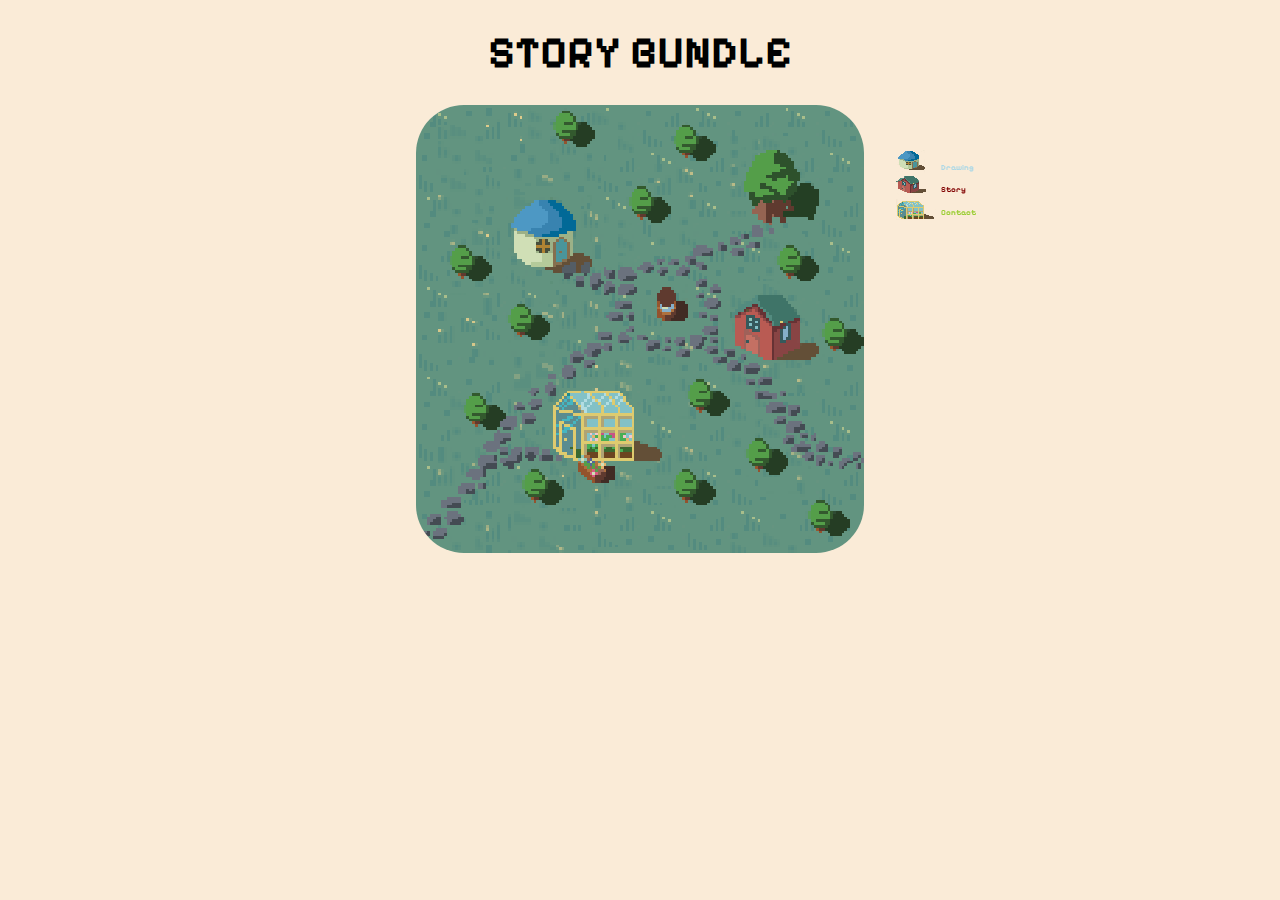
<file: index.html>
<!DOCTYPE html>
<html lang="en">
    <head>
        <title>StoryBundle</title>
        <meta charset="UTF-8">
        <meta name="viewport" content="width=device-width, initial-scale=1.0">
        <link rel="stylesheet" href="style/style.css">
    </head>
    <body>
        <div class="title">
            <a href="index.html"><h1>STORY BUNDLE</h1></a>
        </div>

        <div class="maincontainer">
            <canvas id="pixelBackground" style="float: left;"></canvas> 
            <!--the canvas is floated to the left so the legend can be placed to the right of the canvas-->
        </div>

        <div class="legendContainer">
            <canvas id="legend"></canvas>
            <div>
                <h5 style="color: lightblue;">Drawing</h5>
                <h5 style="color: maroon;">Story</h5>
                <h5 style="color: yellowgreen;">Contact</h5>
            </div>
        </div>
    
        <img id="floor1" src="sources/Image/floortile1.PNG" style="display: none;">
        <img id="floor2" src="sources/Image/floortile2.PNG" style="display: none;">
        <img id="floor3" src="sources/Image/floortile3.PNG" style="display: none;">
        <img id="floor4" src="sources/Image/floortile4.PNG" style="display: none;">
        <img id="props" src="sources/Image/props.PNG" style="display: none;">
        <img id="tree" src="sources/Image/tree.PNG" style="display: none;">
        <img id="road" src="sources/Image/road.PNG" style="display: none;">
        
        <script src="style/draw.js"></script>
        <script src="style/house.js"></script>

    </body>
</html>
</file>
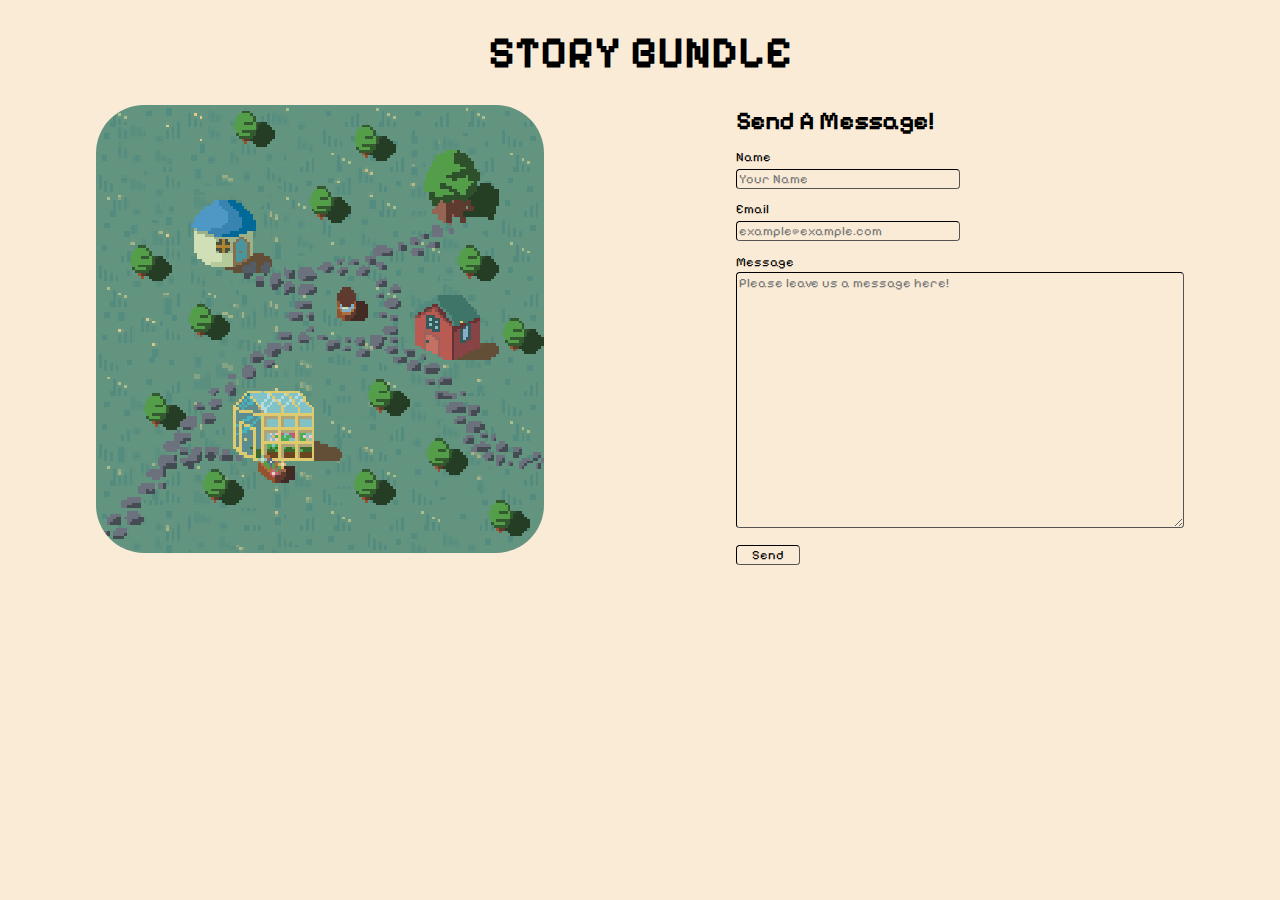
<file: ask_us.html>
<!DOCTYPE html>
<html lang="en">
    <head>
        <title>StoryBundle</title>
        <meta charset="UTF-8">
        <meta name="viewport" content="width=device-width, initial-scale=1.0">
        <link rel="stylesheet" href="style/style.css">
    </head>
    <body>
        <div class="title">
            <a href="index.html"><h1>STORY BUNDLE</h1></a>
        </div>

        <div class="canvas-extra-container">
            <div class="canvas-container">
                <canvas id="pixelBackground"></canvas>
            </div>
        
            <div class="extra-container">
                <form action="https://formspree.io/f/xyzdoggj" method="POST">
                    <h2>Send A Message!</h2>
                    
                    <div>
                        <label>Name</label>
                        <input type="text" name="name" placeholder="Your Name" required>
                    </div>
                    <div>
                        <label>Email</label>
                        <input type="email" name="email" placeholder="example@example.com" required>
                    </div>
                    <div>
                        <label>Message</label>
                        <textarea name="message" placeholder="Please leave us a message here!" required></textarea>
                    </div>  
                    
                    <div style="position:absolute; left:-9999px; top:auto; width:1px; height:1px; overflow:hidden;">
                        <label>Leave blank if you are human</label>
                        <input type="text" name="website_field_123" autocomplete="off" tabindex="-1">
                    </div>
                
                    <button type="submit">Send</button>
                </form> 
            </div>
        </div>
        

        

        <script src="style/draw.js"></script>
        <script src="style/house.js"></script>

        <img id="floor1" src="sources/Image/floortile1.PNG" style="display: none;">
        <img id="floor2" src="sources/Image/floortile2.PNG" style="display: none;">
        <img id="floor3" src="sources/Image/floortile3.PNG" style="display: none;">
        <img id="floor4" src="sources/Image/floortile4.PNG" style="display: none;">
        <img id="props" src="sources/Image/props.PNG" style="display: none;">
        <img id="tree" src="sources/Image/tree.PNG" style="display: none;">
        <img id="road" src="sources/Image/road.PNG" style="display: none;">
    </body>
</html>
</file>
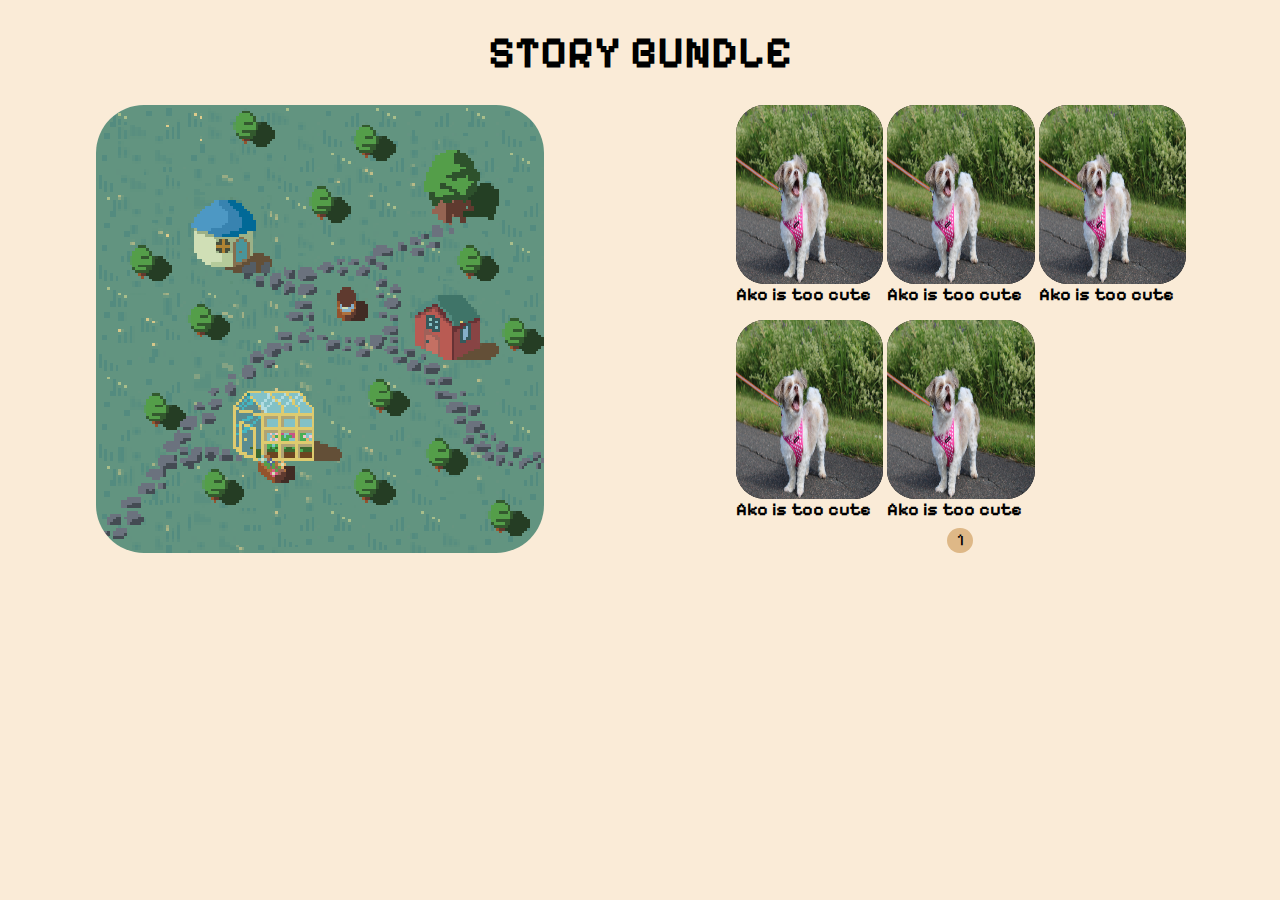
<file: gallery.html>
<!DOCTYPE html>
<html lang="en">
    <head>
        <title>StoryBundle</title>
        <meta charset="UTF-8">
        <meta name="viewport" content="width=device-width, initial-scale=1.0">
        <link rel="stylesheet" href="style/style.css">
    </head>
    <body>
        <div class="title">
            <a href="index.html"><h1>STORY BUNDLE</h1></a>
        </div>

        <div class="canvas-extra-container">
            <div class="canvas-container">
                <canvas id="pixelBackground"></canvas>
            </div>
        
            <div class="extra-container" style="position: relative;">
                <div class="post-container">
                    <ul class="posts">
                        <a href="posts/gallery/Cute Ako.JPG">
                            <li class="post">
                                <div class="thumbnail"><img src="posts/gallery/Cute Ako.JPG"></div>
                                <h1 class="post-title">Ako is too cute</h2>
                            </li>
                        </a>
                        
                        <a href="posts/gallery/Cute Ako.JPG">
                            <li class="post">
                                <div class="thumbnail"><img src="posts/gallery/Cute Ako.JPG"></div>
                                <h1 class="post-title">Ako is too cute</h2>
                            </li>
                        </a>

                        <a href="posts/gallery/Cute Ako.JPG">
                            <li class="post">
                                <div class="thumbnail"><img src="posts/gallery/Cute Ako.JPG"></div>
                                <h1 class="post-title">Ako is too cute</h2>
                            </li>
                        </a>

                        <a href="posts/gallery/Cute Ako.JPG">
                            <li class="post">
                                <div class="thumbnail"><img src="posts/gallery/Cute Ako.JPG"></div>
                                <h1 class="post-title">Ako is too cute</h2>
                            </li>
                        </a>

                        <a href="posts/gallery/Cute Ako.JPG">
                            <li class="post">
                                <div class="thumbnail"><img src="posts/gallery/Cute Ako.JPG"></div>
                                <h1 class="post-title">Ako is too cute</h2>
                            </li>
                        </a>

                        
                    </ul>
                </div>

                <nav class="pagination">
                    <ul>
                        <li class="icon">&lt;</li>
                        <li class="page">1</li>
                        <li class="page">2</li>
                        <li class="page">3</li>
                        <li class="page">4</li>
                        <li class="page">5</li>
                        <li class="page">6</li>
                        <li class="page">7</li>
                        <li class="page">8</li>
                        <li class="icon">&gt;</li>
                    </ul>
                </nav>
            </div>
        </div>
        
        <script src="style/pagination.js"></script>
        <script src="style/draw.js"></script>
        <script src="style/house.js"></script>

        <img id="floor1" src="sources/Image/floortile1.PNG" style="display: none;">
        <img id="floor2" src="sources/Image/floortile2.PNG" style="display: none;">
        <img id="floor3" src="sources/Image/floortile3.PNG" style="display: none;">
        <img id="floor4" src="sources/Image/floortile4.PNG" style="display: none;">
        <img id="props" src="sources/Image/props.PNG" style="display: none;">
        <img id="tree" src="sources/Image/tree.PNG" style="display: none;">
        <img id="road" src="sources/Image/road.PNG" style="display: none;">

    </body>
</html>
</file>
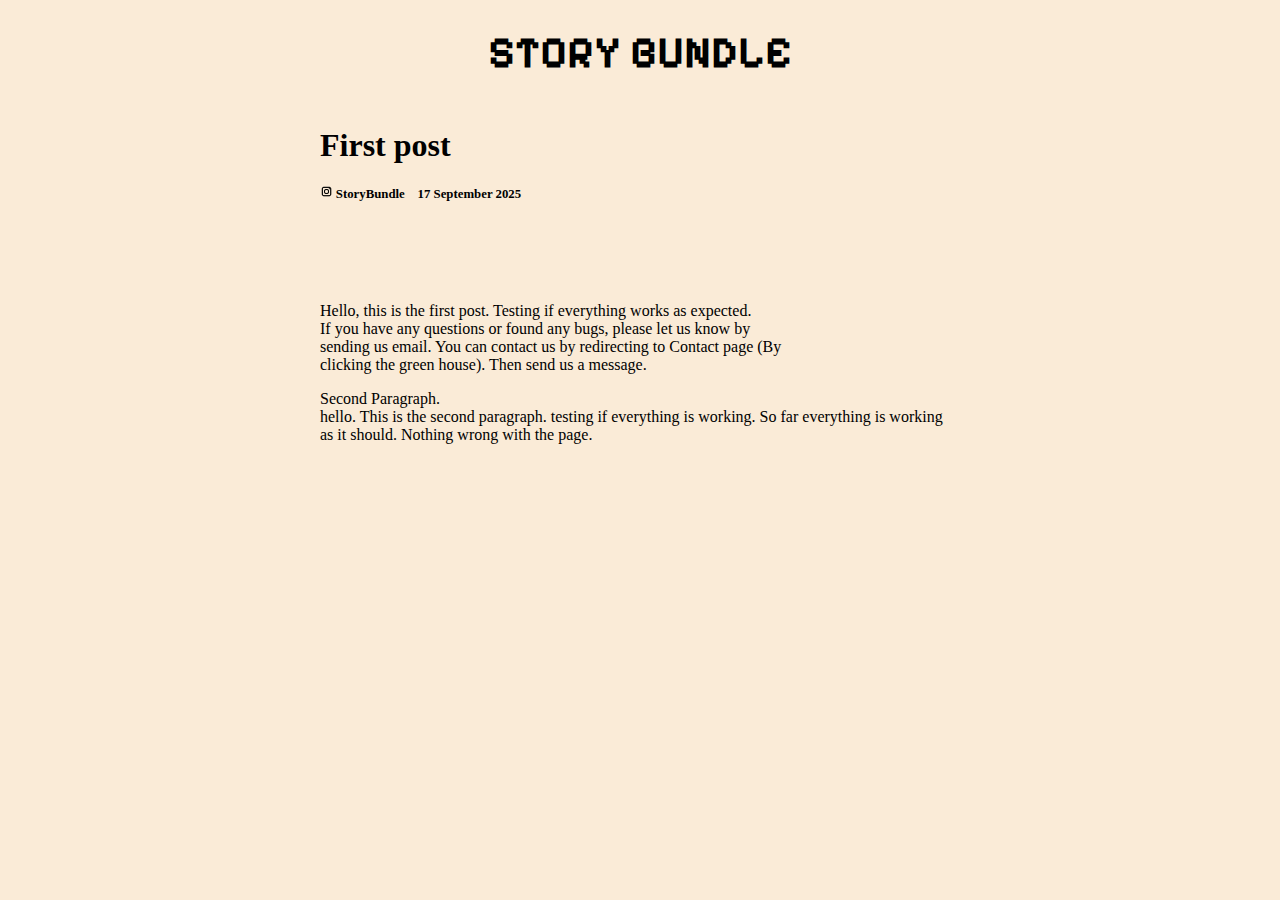
<file: posts/story/First Post.html>
<!DOCTYPE html>
<html lang="en">
    <head>
        <title>StoryBundle</title>
        <meta charset="UTF-8">
        <meta name="viewport" content="width=device-width, initial-scale=1.0">
        <link rel="stylesheet" href="/style/style.css">
    </head>
    <body>
        <div class="title">
            <a href="/index.html"><h1>STORY BUNDLE</h1></a>
        </div>

        <div class="parent-container">
            <div class="story-gallery-container">
                <h1 class="story-gallery-title">
                    First post
                </h1>

                <h1 class="author-date">
                    <a href="https://www.instagram.com/meowpawprint/">
                        <img src="/sources/Image/icons8-instagram-24.png">
                    </a>
                    StoryBundle&emsp;17 September 2025
                </h1>
                
                <br>
                <br>
                <br>
                <br>

                <div class="paragraph-container">
                    <p class="paragraph"> 
                        Hello, this is the first post. Testing if everything works as expected. If you 
                        have any questions or found any bugs, please let us know by sending us email.
                        You can contact us by redirecting to Contact page (By clicking the green house).
                        Then send us a message.
                    </p>
                    <p class="paragraph">
                        Second Paragraph.<br>
                        hello. This is the second paragraph. testing if everything is working.
                        So far everything is working as it should. Nothing wrong with the page. 
                    </p>
                </div>    
            </div> 
        </div>

        <script>
        function setMaxLength(paragraph, maxlength) {
            const text = paragraph.innerText.trim();
            let result = "";
            let i = 0;

            while (i < text.length) {
                let brIndex = brPlacement(text, i, maxlength);

                result += text.substring(i, brIndex) + "<br>";
                i = brIndex;

                // skip spaces after the break
                while (text[i] === " ") {
                    i++;
                }
            }

            paragraph.innerHTML = result;
        }

        function brPlacement(text, start, maxlength) {
            let end = Math.min(start + maxlength, text.length);
            let brIndex = end;

            // If not at end of text and not breaking on a space
            if (end < text.length && text[end] !== " ") {
                // look backward for last space
                let lastSpace = text.lastIndexOf(" ", end);
                if (lastSpace > start) {
                    brIndex = lastSpace;
                } else {
                    // no space before, look forward for next space
                    let nextSpace = text.indexOf(" ", end);
                    if (nextSpace !== -1) {
                        brIndex = nextSpace;
                    }
                }
            }

            return brIndex;
        }

        setMaxLength(document.querySelector('.paragraph'), 72);
        </script>
    </body>
</html>
</file>
<file: style/style.css>
/*Default setting for every pages*/
* {
  box-sizing: border-box;
  background-color: antiquewhite;
  font-family: 'PixelFont';
}

/*Import font style*/
@font-face {
  font-family: 'PixelFont';
  src: url('/sources/font/PixelifySans-VariableFont_wght.ttf');
}

/*Default setting for canvas*/
canvas {
  image-rendering: pixelated;
  image-rendering: crisp-edges;
}

body {
  width: 100vw;
  height: 100vh;
  align-items: center;
  margin: 0;
}

h5 {
  font-size: 0.62vw;
}

form {
  height: inherit;
}


#pixelBackground {
  border-radius: 3.75vw; 
}

/*Centering the title & title related css*/
.title {
  display: flex;
  justify-content: center;
  align-items: baseline;
}

.title h1{
  display: inline;
  font-size: 3.5vw;
  padding: 0;
}

/*Styling for the Title(STORYBUNDLE) since the title is a home button*/
.title a {
  text-decoration: none;
  color: black;
  margin: 2vw 0 2vw 0;
}


/*index.html css
To Center the canvas in the center and put the legend in the right of the cenetered canvas*/
.maincontainer {
  max-width: fit-content; /*Width of the div is exactly the same as the size of the canvas so the canvas can be the center of the page*/
  margin: auto;
}

/*index.html small canvas css*/
.legendContainer {
  height: fit-content;
  display: flex;
  padding: 3.5vw 0 0 2.5vw;
}


/*ask_us.html css*/
.canvas-extra-container { /*One is centered in the left, other is centered in the right*/
  display: flex;
  justify-content: space-between;
  align-items: center;
}

.canvas-container { /*Center the canvas to the center of the div*/
  margin: auto;
  height: 35vw;
}

.extra-container { /*Match the width and height same as the canvas, text are aligned to the left*/
  height: 35vw;
  width: 35vw;
  margin: auto;
  display: flex;
  justify-content: center;
}

.extra-container h2 {
  font-size: 2vw;
  margin: 0;
}

.extra-container label{
  display: block;
  margin-top: 1vw;
  margin-bottom: 0.2vw;
  font-size: 1vw;
}

.extra-container input, textarea{
  width: 17.5vw;
  font-size: 1vw;
  border-radius: 0.3vw;
  border-color: black;
  border-style: inset;
  border-width: 1px;
}

.extra-container textarea{
  width: 35vw;
  height: 20vw;
}

.extra-container button {
  font-size: 1vw;
  width: 5vw;
  margin-top: 1vw;
  border-radius: 0.3vw;
  border-style: inset;
  border-width: 1px;
}

.extra-container button:hover {
  scale: 1.1;
  transition-duration: 0.5s;
  cursor: pointer;
}

/*pagination css*/
.pagination {
  position: absolute;
  bottom: 0;
}

.pagination ul {
  margin: 0;
  padding: 0;
  display: flex;
  gap: 0.5vw;
  list-style: none;
}

.page, .icon{
  width: 2vw;
  height: 2vw;
  font-size: 1.3vw;
  border-radius: 50%;
  user-select: none; /*This prevent users from selecting list items(click and drag)*/
  cursor: pointer;
  /*These two center the text inside the border which appears white when mouse is hovering. Wihtout these css the text would stay on the left-bottom of the circle*/
  text-align: center;
  line-height: 2vw;
}

.page:hover, .icon:hover{
  background-color:#9F8C76;
  transition-duration: 1.25s;
}

.page.active {
  background-color: burlywood;
}

/*Gallery and Story css*/
.post-container {
  height: 33vw;
  width: inherit;
  display: grid;
}

.posts, .story-posts {
  font-size: 0.7vw;
  height: 33vw;
  list-style: none;
  display: grid;
  padding: 0;
  margin: 0;
  grid-template-columns: repeat(3, minmax(2vw, 1fr));
  gap: 0.5vw;
}

.posts a, .story-posts a {
  text-decoration: none;
  color: black;
}

.post, .story-post {
  display: none;
}

.post.show, .story-post.show {
  display: block;
}

.post:hover, .story-post:hover {
  scale: 1.04;
  transition-duration: 1s;
}

.thumbnail {
  background-color: black;
  height: 14vw;
  width: 11.5vw;
  border-radius: 2.25vw;
}

.post-title {
  margin: 0;
}

/*gallery and story posts css*/
.parent-container {
  display: flex;
  justify-content: center;
}
.story-gallery-container {
  max-width: 50vw;
}

.story-gallery-title {
  font-size: 2.5vw;
  font-family: cursive;
}

.author-date {
  font-size: 1vw;
  font-family: cursive;
}

.author-date a{
  text-decoration: none;
}

.author-date img{
  width: 1vw;
  height: 1vw;
}

.author-date img:hover {
  cursor: pointer;
  opacity: 0.5;
  transition-duration: 0.3s;
}

.paragraph {
  font-family: cursive;
  font-size: 1.25vw;
}

.post img, .story-post img {
  height: inherit;
  width: inherit;
  border-radius: 2.25vw;
}
</file>
